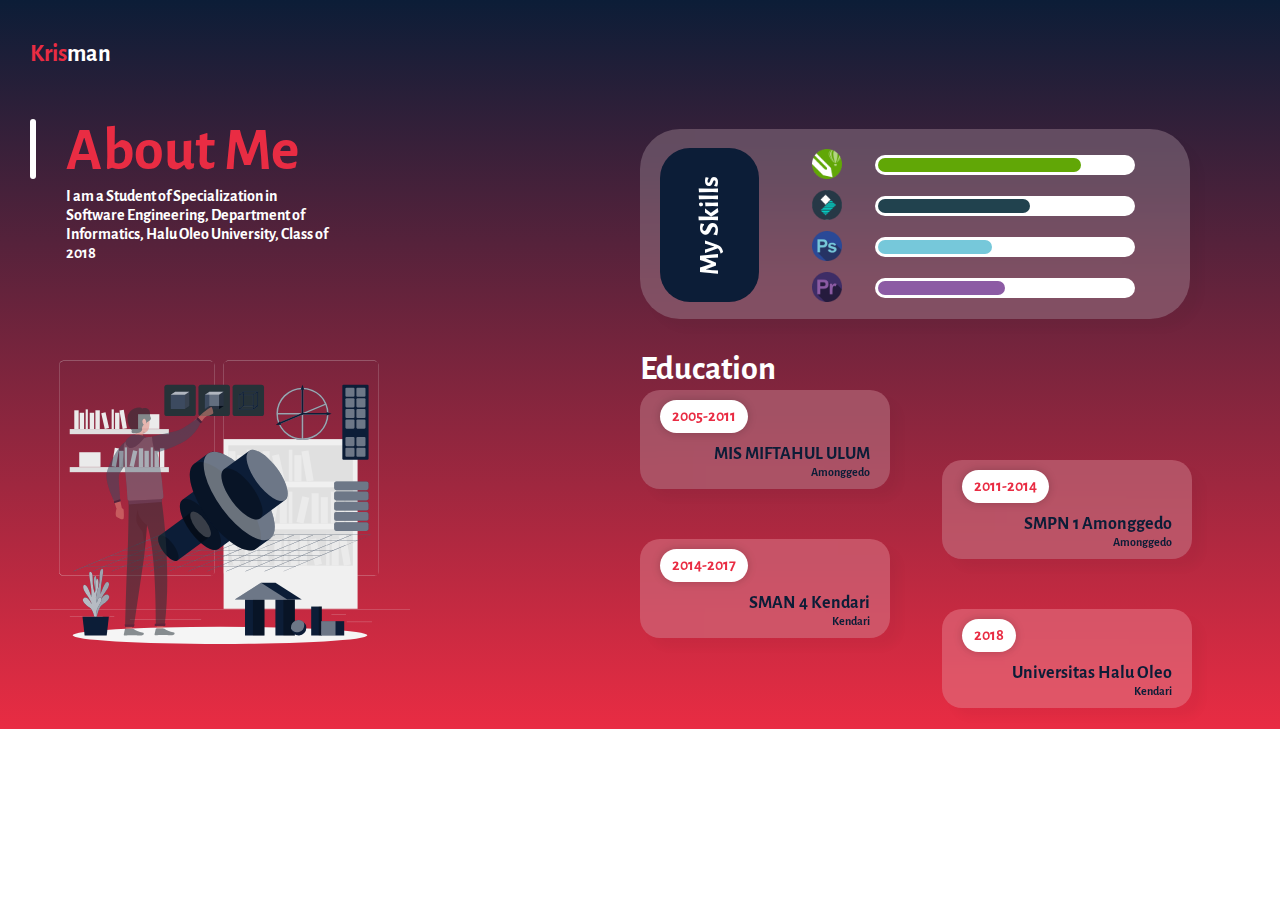
<file: about.html>
<!DOCTYPE html>
<html lang="en">
<head>
    <meta charset="UTF-8">
    <meta name="viewport" content="width=device-width, initial-scale=1.0">
    <title>Web Design</title>
    <link rel="stylesheet" href="src/css/about.css">
</head>
<body>
    <div class="container">
        <header>
            <h3>
                <a href="/index.html">
                    <span class="text-secondary">Kris</span><span class="text-white">man</span>
                </a>
            </h3>
        </header>
        <main>
            <div class="about_me">
                <h1 class="text-secondary">About Me</h1>
                <p class="text-white">I am a Student of Specialization in Software Engineering, Department of Informatics, Halu Oleo University, Class of 2018</p>
            </div>
            <div class="card_my_skills">
                <div class="card_title text-white">
                    <p>My Skills</p>
                </div>
                <div class="skills">
                    <div class="cd">
                        <img src="src/img/corel.png" alt="">
                        <div class="bar_skill">
                            <div class="persentase_skill"></div>
                        </div>
                    </div>
                    <div class="fm">
                        <img src="src/img/filmora.png" alt="">
                        <div class="bar_skill">
                            <div class="persentase_skill"></div>
                        </div>
                    </div>
                    <div class="ps">
                        <img src="src/img/ps.png" alt="">
                        <div class="bar_skill">
                            <div class="persentase_skill"></div>
                        </div>
                    </div>
                    <div class="pr">
                        <img src="src/img/pr.png" alt="">
                        <div class="bar_skill">
                            <div class="persentase_skill"></div>
                        </div>
                    </div>
                </div>
            </div>
            <div class="education">
                <h4 class="text-white">Education</h4>
                <div class="card_mis">
                    <div class="year text-secondary">2005-2011</div>
                    <div class="place text-primary">MIS MIFTAHUL ULUM</div>
                    <div class="city text-primary">Amonggedo</div>
                </div>
                <div class="card_smp">
                    <div class="year text-secondary">2011-2014</div>
                    <div class="place text-primary">SMPN 1 Amonggedo</div>
                    <div class="city text-primary">Amonggedo</div>
                </div>
                <div class="card_sma">
                    <div class="year text-secondary">2014-2017</div>
                    <div class="place text-primary">SMAN 4 Kendari</div>
                    <div class="city text-primary">Kendari</div>
                </div>
                <div class="card_univ">
                    <div class="year text-secondary">2018</div>
                    <div class="place text-primary">Universitas Halu Oleo</div>
                    <div class="city text-primary">Kendari</div>
                </div>
            </div>
            <div class="picture_svg">
                <img src="src/img/picture.svg" alt="">
            </div>
        </main>
    </div>
</body>
</html>
</file>
<file: src/css/about.css>
@import url('https://fonts.googleapis.com/css2?family=Alegreya+Sans:wght@300&display=swap');

* {
    margin: 0;
    padding: 0;
    box-sizing: border-box;
    font-family: 'Alegreya Sans', sans-serif;
}

.text-primary { color: #0C1D37; }
.text-secondary { color: #E92C43; }
.text-white { color: white; }

.bg-primary { background-color: #0C1D37; }
.bg-secondary { background-color: #E92C43; }
.bg-white { background-color: white; }

a { text-decoration: none; }

.container {
    width: 100%;
    background-image: linear-gradient(#0C1D37, #E92C43);
    padding-bottom: 30px;
}

header {
    width: 100%;
    padding: 40px 30px;
}

header h3 {
    font-size: 24px;
    font-weight: bolder;
}

main {
    padding: 0 30px ;
}

.about_me h1 {
    font-size: 36px;
    font-weight: bolder;
}

.about_me h1::before {
    content: "";
    display: inline-block;
    position: relative;
    top: 3px;
    border-radius: 3px;
    margin-right: 30px;
    width: 4px;
    height: 36px;
    background: white;
}

.about_me p {
    font-weight: bold;
    padding-left: 36px;
    width: 280px;
    font-size: 16px;
}

.card_my_skills {
    margin-top: 20px;
    display: inline-block;
    padding: 20px 20px 0px;
    background-color: rgba(255, 255, 255, 0.2);
    backdrop-filter: blur(40px);
    border-radius: 30px;
    background-clip: padding-box;
    box-shadow: 10px 10px 10px rgba(43, 38, 38, 0.03);
}

.card_title {
    display: inline-block;
    background: #0C1D37;
    padding: 45px 0px;
    border-radius: 15px;
    position: relative;
    top: -75px;
}

.card_title p {
    font-size: 18px;
    font-weight: bold;
    transform: rotate(-90deg);
}

.skills {
    display: inline-block;
    margin-left: 20px;
}

.skills img {
    width: 25px;
    margin-bottom: 6px;
}

.bar_skill {
    width: 130px;
    height: 10px;
    background: white;
    display: inline-block;
    border-radius: 10px;
    margin-left: 10px;
    position: relative;
    top: -13px;
    padding: 3px;
}

.persentase_skill {
    height: 6px;
    border-radius: 7px;
}

.skills .cd .bar_skill .persentase_skill {
    background: #61A706;
    width: 80%;
}

.skills .fm .bar_skill .persentase_skill {
    background: #21424E;
    width: 60%;
}

.skills .ps .bar_skill .persentase_skill {
    background: #76C8DA;
    width: 45%;
}

.skills .pr .bar_skill .persentase_skill {
    background: #8C5BA4;
    width: 50%;
}

.education {
    font-weight: bold;
    margin-top: 30px;
}

.education h4 {
    font-size: 34px;
}

.education .year {
    display: inline-block;
    padding: 7px 12px;
    background-color: white;
    border-radius: 20px;
    box-shadow: 0 0 10px rgba(6, 6, 6, 0.2);
    margin-bottom: 10px;
}

.card_mis, .card_smp, .card_sma, .card_univ {
    display: inline-block;
    width: 250px;
    padding: 10px 20px;
    background-color: rgba(255, 255, 255, 0.2);
    backdrop-filter: blur(40px);
    border-radius: 20px;
    background-clip: padding-box;
    box-shadow: 10px 10px 10px rgba(43, 38, 38, 0.03);
}

.place, .city {
    text-align: right;
}

.place {
    font-size: 18px;
}

.city {
    font-size: 12px;
}

.card_smp {
    margin-left: 50px;
    margin-top: 20px;
}

.card_sma {
    margin-top: 20px;
}

.card_univ {
    margin-left: 50px;
    margin-top: 20px;
    margin-bottom: 20px;
}

.line {
    width: 6px;
    height: 380px;
    background: white;
    border-radius: 3px;
    position: absolute;
    top: 800px;
    right: 200px;
}



@media only screen and (min-width: 768px){
    main {
        display: grid;
        grid-template-columns: 2fr 2fr;
        grid-template-rows: 210px 380px;
        grid-template-areas: 
            "about_me card_my_skills"
            "picture_svg education";
    }
    
    .about_me {
        grid-area: about_me;
    }
    
    .about_me h1 {
        font-size: 60px;
    }

    .about_me h1::before {
        top: 10px;
        width: 6px;
        height: 60px;
        background: white;
    }

    .about_me p {
        width: 300px;
    }

    .card_my_skills {
        grid-area: card_my_skills;
        width: 550px;
        border-radius: 40px;
    }

    .card_title {
        padding: 60px 0px;
        border-radius: 30px;
    }

    .card_title p {
        font-size: 28px;
    }

    .skills {
        margin-left: 50px;
    }

    .skills img {
        width: 30px;
    }

    .bar_skill {
        width: 260px;
        height: 20px;
        margin-left: 30px;
        top: -10px;
    }

    .persentase_skill {
        height: 14px;
        border-radius: 7px;
    }

    .picture_svg {
        width: 380px;
        grid-area: picture_svg;
    }

    .education {
        grid-area: education;
    }

    .card_mis, .card_smp, .card_sma, .card_univ {
        position: relative;
    }

    .card_smp {
        left: 50px;
        top: 70px;
        margin: 0;
    }

    .card_sma {
        top: 50px;
        margin: 0;
    }

    .card_univ {
        left: 50px;
        top: 120px;
        margin: 0;
    }

    .line {
        top: 350px;
        right: 395px;
        height: 300px;
    }
}
</file>
